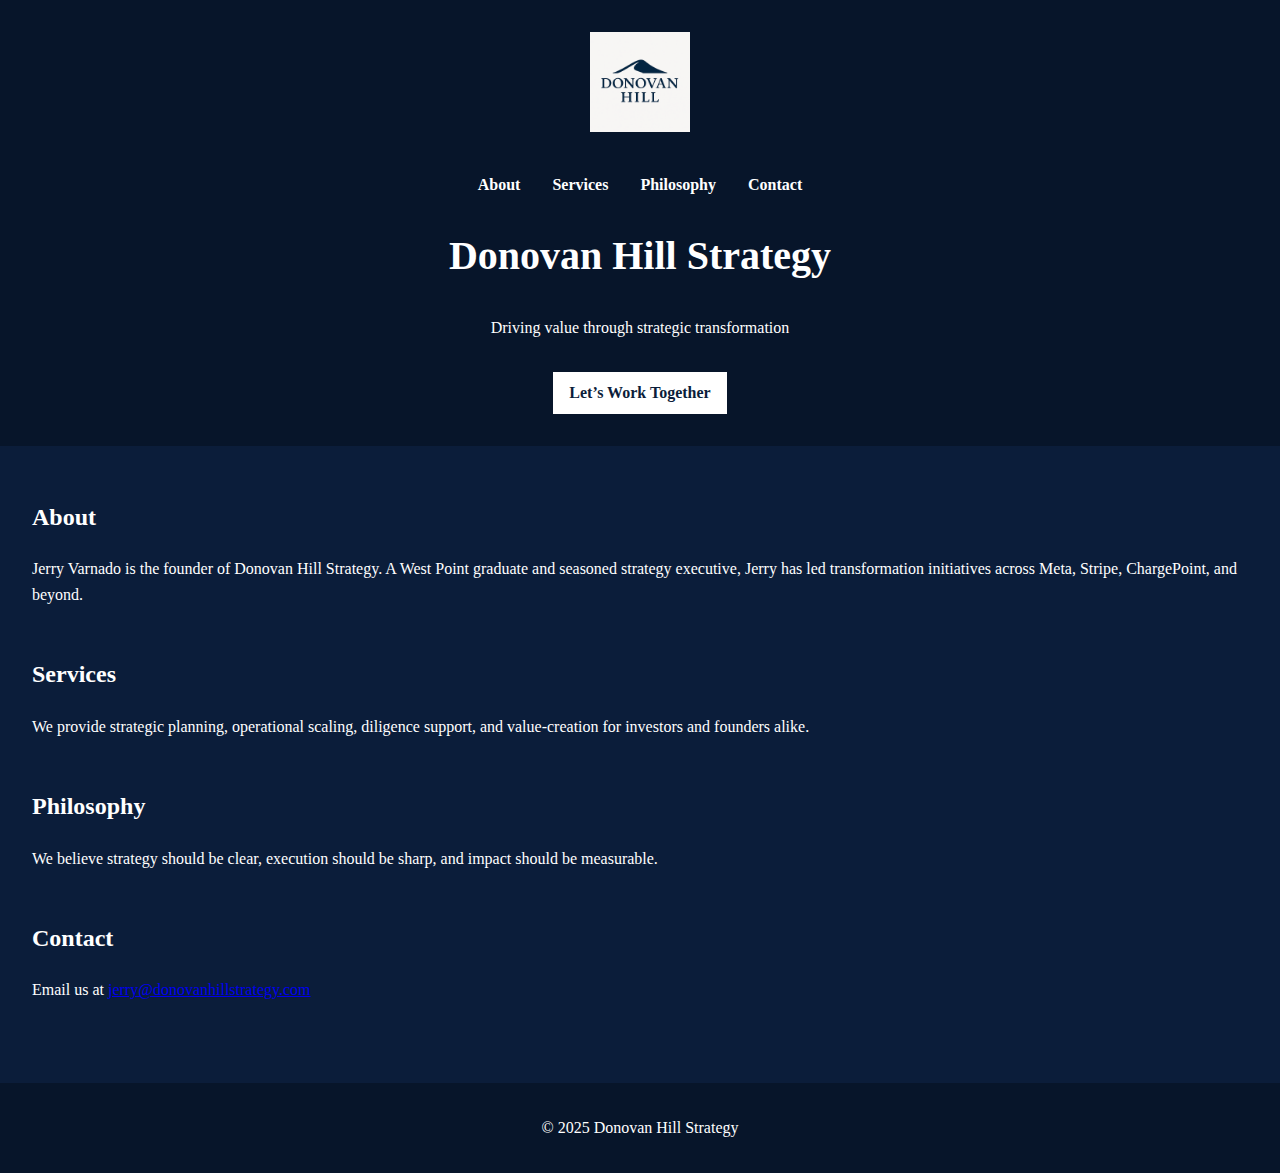
<file: index.html>
<!DOCTYPE html>
<html lang="en">
<head>
  <meta charset="UTF-8" />
  <meta name="viewport" content="width=device-width, initial-scale=1.0"/>
  <title>Donovan Hill Strategy</title>
  <link rel="stylesheet" href="style.css"/>
</head>
<body>
  <header>
    <img src="logo.png" alt="Donovan Hill Strategy Logo" class="logo"/>
    <nav>
      <ul>
        <li><a href="#about">About</a></li>
        <li><a href="#services">Services</a></li>
        <li><a href="#philosophy">Philosophy</a></li>
        <li><a href="#contact">Contact</a></li>
      </ul>
    </nav>
    <div class="hero">
      <h1>Donovan Hill Strategy</h1>
      <p>Driving value through strategic transformation</p>
      <a href="#contact" class="cta-button">Let’s Work Together</a>
    </div>
  </header>
  <main>
    <section id="about">
      <h2>About</h2>
      <p>Jerry Varnado is the founder of Donovan Hill Strategy. A West Point graduate and seasoned strategy executive, Jerry has led transformation initiatives across Meta, Stripe, ChargePoint, and beyond.</p>
    </section>
    <section id="services">
      <h2>Services</h2>
      <p>We provide strategic planning, operational scaling, diligence support, and value-creation for investors and founders alike.</p>
    </section>
    <section id="philosophy">
      <h2>Philosophy</h2>
      <p>We believe strategy should be clear, execution should be sharp, and impact should be measurable.</p>
    </section>
    <section id="contact">
      <h2>Contact</h2>
      <p>Email us at <a href="mailto:jerry@donovanhillstrategy.com">jerry@donovanhillstrategy.com</a></p>
    </section>
  </main>
  <footer>
    <p>&copy; 2025 Donovan Hill Strategy</p>
  </footer>
</body>
</html>
</file>
<file: style.css>
body {
  margin: 0;
  font-family: 'Times New Roman', serif;
  background-color: #0b1d3a;
  color: white;
  line-height: 1.6;
}
header {
  text-align: center;
  padding: 2rem;
  background-color: #07152a;
}
.logo {
  width: 100px;
  margin-bottom: 1rem;
}
nav ul {
  list-style: none;
  padding: 0;
  display: flex;
  justify-content: center;
  gap: 2rem;
}
nav a {
  color: white;
  text-decoration: none;
  font-weight: bold;
}
.hero {
  margin-top: 1.5rem;
}
.hero h1 {
  font-size: 2.5rem;
}
.cta-button {
  display: inline-block;
  margin-top: 1rem;
  padding: 0.5rem 1rem;
  background-color: white;
  color: #0b1d3a;
  text-decoration: none;
  font-weight: bold;
}
main {
  padding: 2rem;
}
section {
  margin-bottom: 3rem;
}
footer {
  text-align: center;
  padding: 1rem;
  background-color: #07152a;
}
</file>
